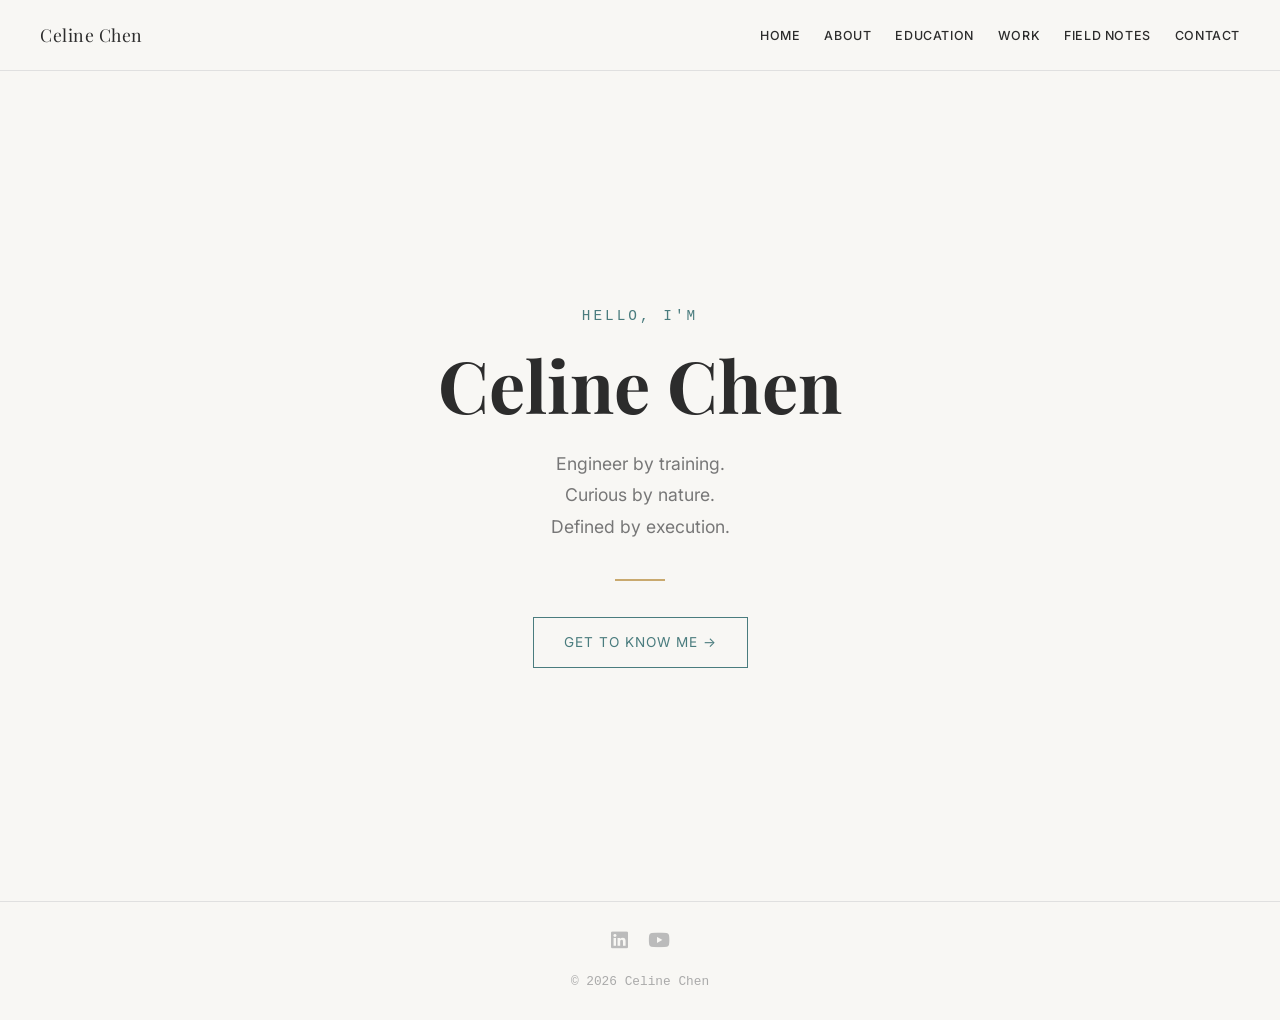
<file: index.html>
<!DOCTYPE html>
<html lang="en">

<head>
  <meta charset="UTF-8">
  <meta name="viewport" content="width=device-width, initial-scale=1.0">
  <title>Celine Chen</title>

  <!-- Google Fonts: Playfair Display for headings, Inter for body text -->
  <link href="https://fonts.googleapis.com/css2?family=Playfair+Display:ital,wght@0,400;0,700;1,400&family=Inter:wght@300;400;500&display=swap" rel="stylesheet">

  <!-- Our shared stylesheet — all pages will link to this same file -->
  <link rel="stylesheet" href="css/style.css">
  <link rel="stylesheet" href="https://cdnjs.cloudflare.com/ajax/libs/font-awesome/6.5.0/css/all.min.css">
</head>

<body>

  <!-- NAVIGATION: this bar will appear on every page -->
  <header>
    <nav class="navbar">
      <a href="index.html" class="nav-logo">Celine Chen</a>
      <ul class="nav-links">
        <li><a href="index.html">Home</a></li>
        <li><a href="about.html">About</a></li>
        <li><a href="education.html">Education</a></li>
        <li><a href="work.html">Work</a></li>
        <li><a href="fieldnotes.html">Field Notes</a></li>
        <li><a href="contact.html">Contact</a></li>
      </ul>
    </nav>
  </header>

  <!-- MAIN: the unique content of this page -->
  <main>

    <section class="hero">
      <div class="hero-content">
        <p class="hero-label">Hello, I'm</p>
        <h1>Celine Chen</h1>
        <p class="tagline">
          Engineer by training.<br>
          Curious by nature.<br>
          Defined by execution.
        </p>
        <div class="hero-divider"></div>
        <a href="about.html" class="btn">Get to know me &rarr;</a>
      </div>
    </section>

  </main>

  <!-- FOOTER: appears on every page -->
  <footer>
    <div class="footer-social">
      <a href="https://www.linkedin.com/in/celinechen1111/" target="_blank" aria-label="LinkedIn">
        <i class="fab fa-linkedin"></i>
      </a>
      <a href="https://www.youtube.com/@%E9%99%B3%E8%A9%A9%E7%80%85-e1w" target="_blank" aria-label="YouTube">
        <i class="fab fa-youtube"></i>
      </a>
    </div>
    <p>&copy; 2026 Celine Chen</p>
  </footer>

</body>
</html>
</file>
<file: css/style.css>
/* ============================================
   RESET
   Browsers add their own default spacing and
   styles. This removes them so we start fresh.
   ============================================ */
* {
  margin: 0;
  padding: 0;
  box-sizing: border-box;
}

/* ============================================
   VARIABLES
   Define your colors and fonts once here.
   To change the whole site's look, just edit
   these values — nothing else needs to change.
   ============================================ */
:root {
  --bg:        #F8F7F4;
  --text:      #2C2C2C;
  --accent:    #4A7C7E;
  --lines:     #E0E0E0;
  --highlight: #C9A96E;

  --font-heading: 'Playfair Display', serif;
  --font-body:    'Inter', sans-serif;
  --font-mono:    'Courier New', monospace;
}

/* ============================================
   GLOBAL STYLES
   Rules here apply to every page on the site.
   ============================================ */
body {
  background-color: var(--bg);
  color: var(--text);
  font-family: var(--font-body);
  font-size: 16px;
  line-height: 1.7;
}

a {
  color: var(--accent);
  text-decoration: none;
}

a:hover {
  color: var(--highlight);
}

/* ============================================
   NAVIGATION
   ============================================ */
header {
  position: sticky;
  top: 0;
  z-index: 100;
  background-color: var(--bg);
  border-bottom: 1px solid var(--lines);
  padding: 0 40px;
}

.navbar {
  display: flex;
  justify-content: space-between;
  align-items: center;
  height: 70px;
}

.nav-logo {
  font-family: var(--font-heading);
  font-size: 1.1rem;
  color: var(--text);
  letter-spacing: 0.5px;
  white-space: nowrap;  /* prevents the name from wrapping to two lines */
}

.nav-links {
  list-style: none;
  display: flex;
  gap: 24px;
  margin-left: 48px;
}

.nav-links a {
  font-size: 0.78rem;
  color: var(--text);
  letter-spacing: 0.6px;
  text-transform: uppercase;
  font-weight: 500;
  white-space: nowrap;  /* prevents each link from wrapping */
  transition: color 0.2s;
}

.nav-links a:hover {
  color: var(--accent);
}

/* ============================================
   HERO SECTION
   ============================================ */
.hero {
  display: flex;
  align-items: center;
  justify-content: center;
  min-height: calc(100vh - 70px);
  text-align: center;
  padding: 60px;
}

.hero-label {
  font-family: var(--font-mono);
  font-size: 0.9rem;
  color: var(--accent);
  letter-spacing: 3px;
  text-transform: uppercase;
  margin-bottom: 16px;
}

h1 {
  font-family: var(--font-heading);
  font-size: 4.5rem;
  font-weight: 700;
  line-height: 1.1;
  margin-bottom: 24px;
}

.tagline {
  font-size: 1.1rem;
  color: #777;
  max-width: 480px;
  margin: 0 auto 36px;
  line-height: 1.8;
}

.hero-divider {
  width: 50px;
  height: 2px;
  background-color: var(--highlight);
  margin: 0 auto 36px;
}

.btn {
  display: inline-block;
  padding: 13px 30px;
  border: 1.5px solid var(--accent);
  color: var(--accent);
  font-size: 0.85rem;
  letter-spacing: 1px;
  text-transform: uppercase;
  transition: all 0.25s;
}

.btn:hover {
  background-color: var(--accent);
  color: white;
}

/* ============================================
   PAGE HEADER (reused on every inner page)
   ============================================ */
.page-header {
  text-align: center;
  padding: 80px 60px 60px;
}

.page-label {
  font-family: var(--font-mono);
  font-size: 0.85rem;
  color: var(--accent);
  letter-spacing: 3px;
  text-transform: uppercase;
  margin-bottom: 12px;
}

h2 {
  font-family: var(--font-heading);
  font-size: 3rem;
  font-weight: 700;
  margin-bottom: 28px;
}

.mol-divider {
  display: block;
  margin: 0 auto;
}

/* ============================================
   ABOUT PAGE
   ============================================ */
.about-content {
  display: flex;
  gap: 80px;
  align-items: flex-start;
  max-width: 1000px;
  margin: 0 auto;
  padding: 0 60px 100px;
}

.about-photo img {
  width: 300px;
  height: 420px;
  object-fit: cover;       /* crops the image to fill the box without stretching */
  object-position: center; /* focuses on the center of the photo */
  display: block;
}

.about-text {
  flex: 1;                  /* takes up all remaining space beside the photo */
  display: flex;
  flex-direction: column;   /* stacks paragraphs vertically */
  gap: 24px;
  padding-top: 8px;
}

.about-text p {
  font-size: 1.05rem;
  line-height: 1.9;
}

.about-intro {
  font-family: var(--font-heading);
  font-size: 1.25rem;
  font-style: italic;
  line-height: 1.6;
}

/* ============================================
   SOCIAL ICONS (About page)
   ============================================ */
.social-links {
  display: flex;
  gap: 20px;
  margin-top: 8px;
}

.social-links a {
  font-size: 1.6rem;
  color: var(--accent);
  transition: color 0.2s;
}

.social-links a:hover {
  color: var(--highlight);
}

/* ============================================
   FOOTER
   ============================================ */
footer {
  text-align: center;
  padding: 24px 28px 28px;
  border-top: 1px solid var(--lines);
  font-family: var(--font-mono);
  font-size: 0.8rem;
  color: #aaa;
}

.footer-social {
  display: flex;
  justify-content: center;
  gap: 20px;
  margin-bottom: 12px;
}

.footer-social a {
  font-size: 1.2rem;
  color: #bbb;
  transition: color 0.2s;
}

.footer-social a:hover {
  color: var(--accent);
}
</file>
